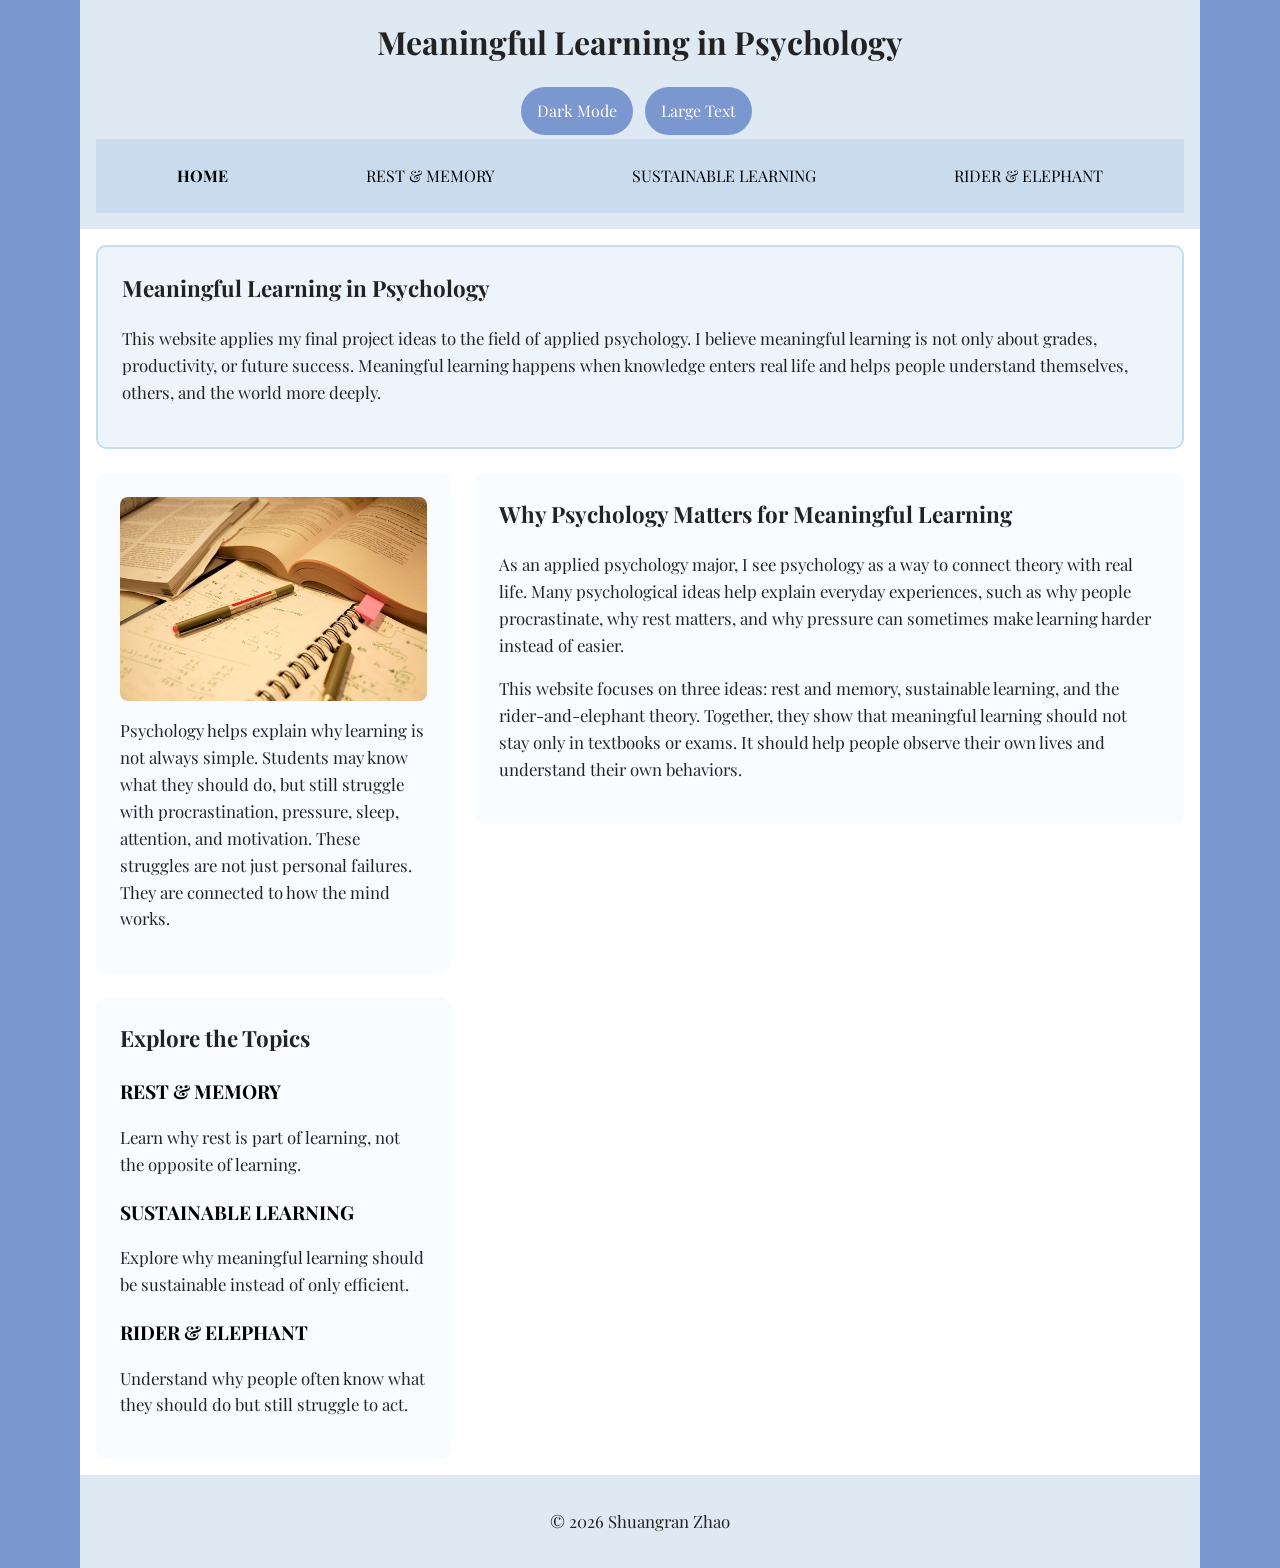
<file: index.html>
<!DOCTYPE html>
<html lang="en">
<head>
  <meta charset="UTF-8">
  <meta name="viewport" content="width=device-width, initial-scale=1.0">
  <title>Meaningful Learning in Psychology</title>
  <link rel="stylesheet" href="style.css">
</head>

<body class="light-mode">

<div id="container">

<header>
  <h1>Meaningful Learning in Psychology</h1>

  <button id="color-mode-button" class="color-mode-button">

    <span id="color-mode-label">Dark Mode</span>

  </button>

  <button id="text-size-button" class="interactive-btn">

    <span id="text-size-label">Large Text</span>

  </button>

  <nav>
    <a href="index.html" class="selected">Home</a>
    <a href="rest-memory.html">Rest & Memory</a>
    <a href="sustainable-learning.html">Sustainable Learning</a>
    <a href="rider-elephant.html">Rider & Elephant</a>
  </nav>
</header>

<main>

  <section>
    <h2>Meaningful Learning in Psychology</h2>
    <p>
      This website applies my final project ideas to the field of applied psychology.
      I believe meaningful learning is not only about grades, productivity, or future success.
      Meaningful learning happens when knowledge enters real life and helps people understand
      themselves, others, and the world more deeply.
    </p>
  </section>

  <section>
    <img
      src="images/study.jpg"
      srcset="images/study-2x.jpg 2x"
      width="600"
      height="399"
      alt="Student studying at a desk">

    <p>
      Psychology helps explain why learning is not always simple. Students may know what they
      should do, but still struggle with procrastination, pressure, sleep, attention, and motivation.
      These struggles are not just personal failures. They are connected to how the mind works.
    </p>
  </section>

  <section>
    <h2>Why Psychology Matters for Meaningful Learning</h2>
    <p>
      As an applied psychology major, I see psychology as a way to connect theory with real life.
      Many psychological ideas help explain everyday experiences, such as why people procrastinate,
      why rest matters, and why pressure can sometimes make learning harder instead of easier.
    </p>

    <p>
      This website focuses on three ideas: rest and memory, sustainable learning, and the
      rider-and-elephant theory. Together, they show that meaningful learning should not stay only
      in textbooks or exams. It should help people observe their own lives and understand their
      own behaviors.
    </p>
    
  </section>

  <section>
    <h2>Explore the Topics</h2>

    <div>
      <h3><a href="rest-memory.html">Rest & Memory</a></h3>
      <p>Learn why rest is part of learning, not the opposite of learning.</p>
    </div>

    <div>
      <h3><a href="sustainable-learning.html">Sustainable Learning</a></h3>
      <p>Explore why meaningful learning should be sustainable instead of only efficient.</p>
    </div>

    <div>
      <h3><a href="rider-elephant.html">Rider & Elephant</a></h3>
      <p>Understand why people often know what they should do but still struggle to act.</p>
    </div>
  </section>

</main>

<footer>
  <p>© 2026 Shuangran Zhao</p>
</footer>

</div>

<script src="script.js"></script>

</body>
</html>
</file>
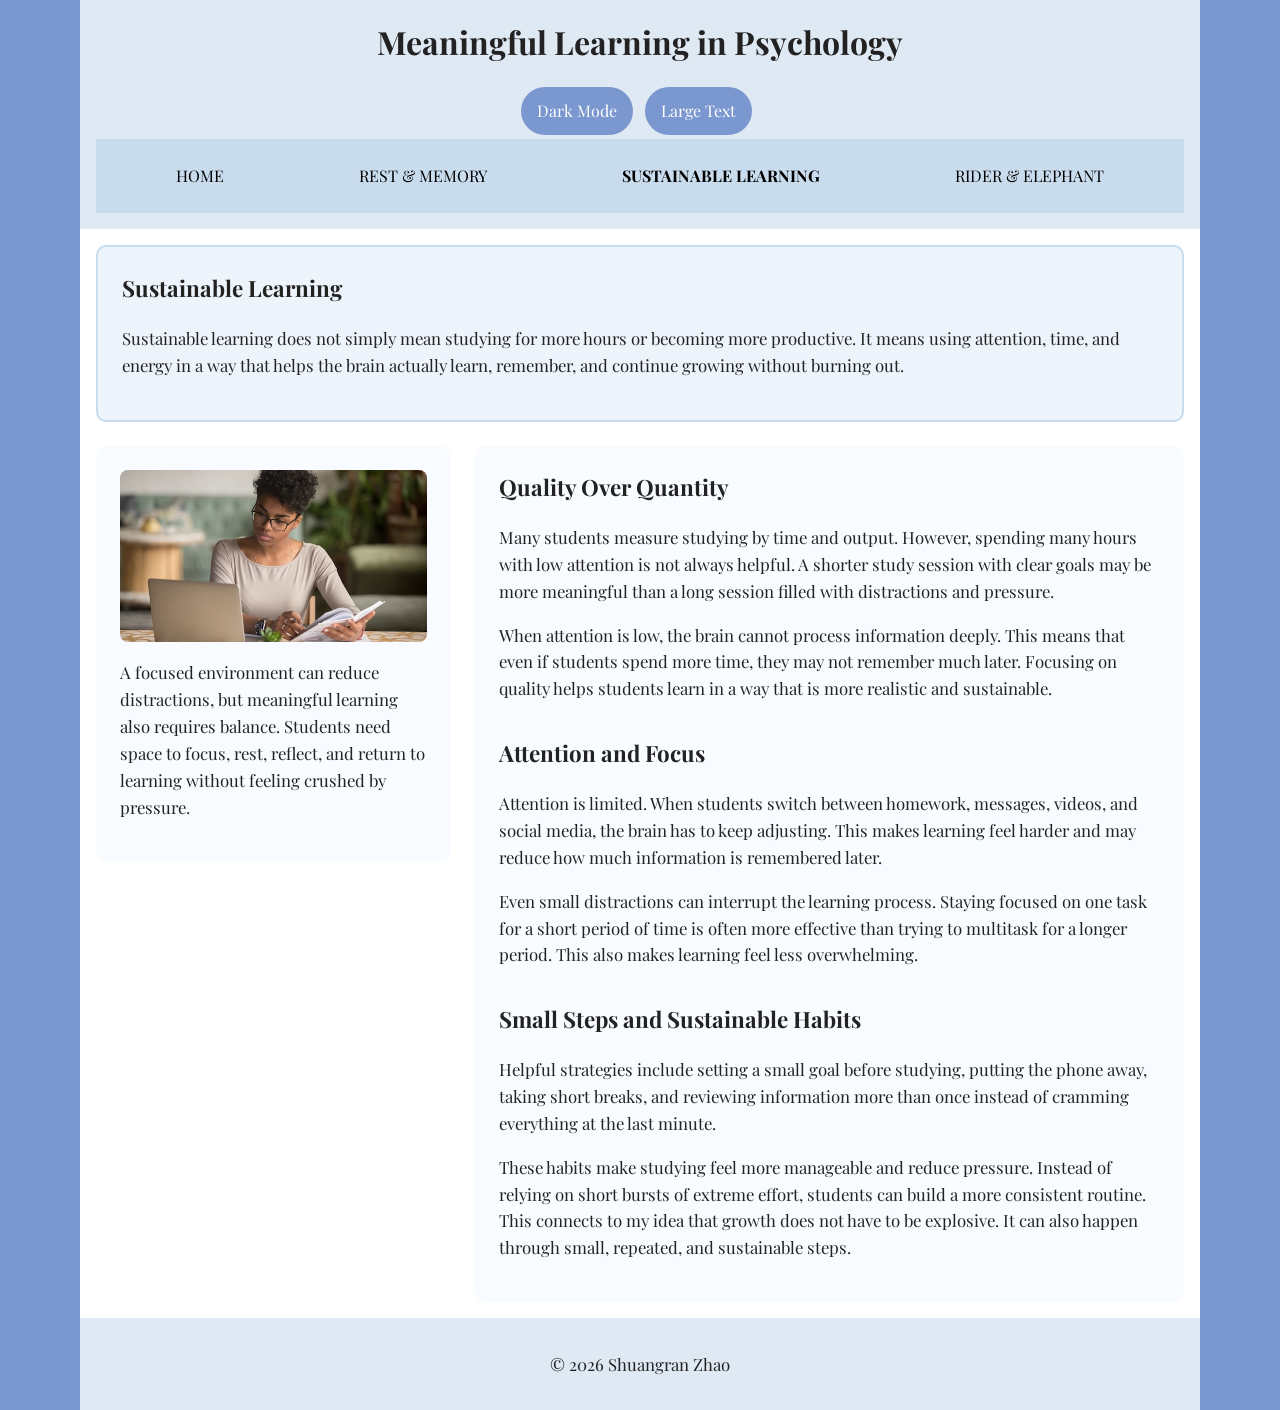
<file: sustainable-learning.html>
<!DOCTYPE html>
<html lang="en">
<head>
  <meta charset="UTF-8">
  <meta name="viewport" content="width=device-width, initial-scale=1.0">
  <title>Meaningful Learning in Psychology</title>
  <link rel="stylesheet" href="style.css">
</head>

<body class="light-mode">

<div id="container">

<header>
  <h1>Meaningful Learning in Psychology</h1>

  <button id="color-mode-button" class="color-mode-button">

    <span id="color-mode-label">Dark Mode</span>

  </button>

  <button id="text-size-button" class="interactive-btn">

    <span id="text-size-label">Large Text</span>

  </button>

  <nav>
    <a href="index.html">Home</a>
    <a href="rest-memory.html">Rest & Memory</a>
    <a href="sustainable-learning.html" class="selected">Sustainable Learning</a>
    <a href="rider-elephant.html">Rider & Elephant</a>
  </nav>
</header>

<main>

  <section>
    <h2>Sustainable Learning</h2>
    <p>
      Sustainable learning does not simply mean studying for more hours or becoming more productive.
      It means using attention, time, and energy in a way that helps the brain actually learn,
      remember, and continue growing without burning out.
    </p>
  </section>

  <section>
    <img
      src="images/focus.jpg"
      srcset="images/focus-2x.jpg 2x"
      width="600"
      height="338"
      alt="Clean desk with study materials">

    <p>
      A focused environment can reduce distractions, but meaningful learning also requires balance.
      Students need space to focus, rest, reflect, and return to learning without feeling crushed
      by pressure.
  </section>

  <section class="content-card">
    <h2>Quality Over Quantity</h2>
    <p>
      Many students measure studying by time and output. However, spending many hours with
      low attention is not always helpful. A shorter study session with clear goals may be more
      meaningful than a long session filled with distractions and pressure.
    </p>

    <p>
      When attention is low, the brain cannot process information deeply. This means that even if
      students spend more time, they may not remember much later. Focusing on quality helps students
      learn in a way that is more realistic and sustainable.
    </p>
  
    <h2>Attention and Focus</h2>
    <p>
      Attention is limited. When students switch between homework, messages,
      videos, and social media, the brain has to keep adjusting. This makes
      learning feel harder and may reduce how much information is remembered later.
    </p>

    <p>
      Even small distractions can interrupt the learning process. Staying focused
      on one task for a short period of time is often more effective than trying
      to multitask for a longer period. This also makes learning feel less overwhelming.
    </p>
  
    <h2>Small Steps and Sustainable Habits</h2>
    <p>
      Helpful strategies include setting a small goal before studying, putting the phone away,
      taking short breaks, and reviewing information more than once instead of cramming everything
      at the last minute.
    </p>
    
    <p>
      These habits make studying feel more manageable and reduce pressure. Instead of relying on
      short bursts of extreme effort, students can build a more consistent routine. This connects
      to my idea that growth does not have to be explosive. It can also happen through small,
      repeated, and sustainable steps.
    </p>
  </section>

</main>

<footer>
  <p>© 2026 Shuangran Zhao</p>
</footer>

</div>

<script src="script.js"></script>

</body>
</html>
</file>
<file: style.css>
@font-face {
  font-family: "Playfair";
  src: url("./fonts/PlayfairDisplay-VariableFont_wght.ttf");
}

* {
  box-sizing: border-box;
}

body {
  margin: 0;
  background-color: #7b97cf;
  color: #222;
  min-height: 100vh;
  font-family: Playfair, Georgia, serif;
  font-size: 16px;
  line-height: 1.6;
}

#container {
  width: 92%;
  max-width: 70em;
  min-height: 100vh;
  margin: 0 auto;
  display: flex;
  flex-direction: column;
}

header,
nav,
footer {
  padding: 1em;
}

header {
  background-color: #dfe9f3;
  text-align: center;
}

header h1 {
  margin: 0 0 0.5em 0;
  font-size: 2em;
}

nav {
  display: flex;
  flex-direction: column;
  gap: 0.5em;
  background-color: #c9dced;
  text-align: center;
}

nav a {
  padding: 0.5em;
}

main {
  display: grid;
  grid-template-columns: 1fr;
  gap: 1.5em;
  padding: 1em;
  background-color: white;
  flex: 1;
}

section {
  background-color: #f8fbff;
  padding: 1.5em;
  border-radius: 10px;
}

section:first-child {
  grid-column: 1 / -1;
  background-color: #eef4fb;
  border: 2px solid #c9dced;
}

h1,
h2,
h3,
p,
nav {
  font-family: Playfair, Georgia, serif;
}

h2 {
  margin-top: 0;
  font-size: 1.4em;
}

h3 {
  font-size: 1.2em;
  margin-bottom: 0.3em;
}

p {
  font-size: 1.05em;
  line-height: 1.6;
}

img {
  display: block;
  width: 100%;
  max-width: 100%;
  height: auto;
  border-radius: 8px;
}

a:link,
a:visited {
  color: black;
  text-decoration: none;
  text-transform: uppercase;
}

h1 > a:link,
h1 > a:visited {
  text-transform: none;
}

a:hover {
  background-color: #b8c6db;
}

a:active {
  background-color: #9fb3c8;
}

.selected {
  font-weight: bold;
  text-decoration: underline;
}

footer {
  background-color: #dfe9f3;
  text-align: center;
}

/* Form styles */
form {
  display: grid;
  gap: 1em;
}

label {
  display: flex;
  align-items: center;
  gap: 0.5em;
}

input[type="text"],
input[type="email"],
select,
textarea,
button {
  width: 100%;
  padding: 0.8em;
  box-sizing: border-box;
  font: inherit;
}

input[type="radio"],
input[type="checkbox"] {
  width: auto;
  margin-right: 0.5em;
}

button {
  background-color: #c9dced;
  border: none;
  cursor: pointer;
}

button:hover {
  background-color: #b8c6db;
}

audio {
  width: 100%;
  margin-top: 1em;
}

/* JavaScript interaction area */
.interactive-panel {
  grid-column: 1 / -1;
  padding: 1.25em;
  background-color: #eef4fb;
  border: 2px solid #c9dced;
  border-radius: 12px;
}

.interactive-btn,
.color-mode-button {
  width: auto;
  padding: 0.7em 1em;
  margin: 0.25em 0.5em 0.25em 0;
  border: none;
  border-radius: 999px;
  cursor: pointer;
  background-color: #7b97cf;
  color: white;
}

.color-mode-button {
  display: inline-flex;
  align-items: center;
  gap: 0.5em;
}

.color-mode-button img {
  width: 24px;
  height: 24px;
}

/* Dark mode */
body.light-mode {
  background-color: #7b97cf;
  color: #222;
}

body.dark-mode {
  background-color: #111827;
  color: #f4f4f4;
}

.large-text {
  font-size: 1.15em;
}

body.dark-mode header,
body.dark-mode footer {
  background-color: #1f2937;
}

body.dark-mode nav {
  background-color: #374151;
}

body.dark-mode main {
  background-color: #111827;
}

body.dark-mode section {
  background-color: #1f2937;
  border-color: #4b5563;
}

body.dark-mode .interactive-panel {
  background-color: #1f2937;
  border-color: #4b5563;
}

body.dark-mode a:link,
body.dark-mode a:visited {
  color: #f4f4f4;
}


/* Tablet and desktop */
@media (min-width: 700px) {
  nav {
    flex-direction: row;
    justify-content: space-around;
  }

  main {
    grid-template-columns: 1fr 2fr;
    align-items: start;
  }

  main section:first-child {
    grid-column: 1 / -1;
  }
}

@media (min-width: 1000px) {
  #container {
    width: 90%;
    max-width: 70em;
  }

  main {
    grid-template-columns: minmax(250px, 1fr) 2fr;
  }
}

.visual-card {
  grid-column: 1;
}

.content-card {
  grid-column: 2;
}

.content-card h2:not(:first-child) {
  margin-top: 1.5em;
}

@media (max-width: 699px) {
  .visual-card,
  .content-card {
    grid-column: 1;
  }
}

.media-box {
  grid-column: 1 / -1;
}

.media-box h3 {
  margin-top: 1em;
}

audio {
  width: 100%;
  margin-top: 0.5em;
}

.form-box {
  grid-column: 1 / -1;
}

.form-box form {
  max-width: 700px;
  margin: 0 auto;
}

select,
input[type="text"],
textarea,
button {
  width: 100%;
  padding: 0.8em;
  box-sizing: border-box;
  font: inherit;
}
</file>
